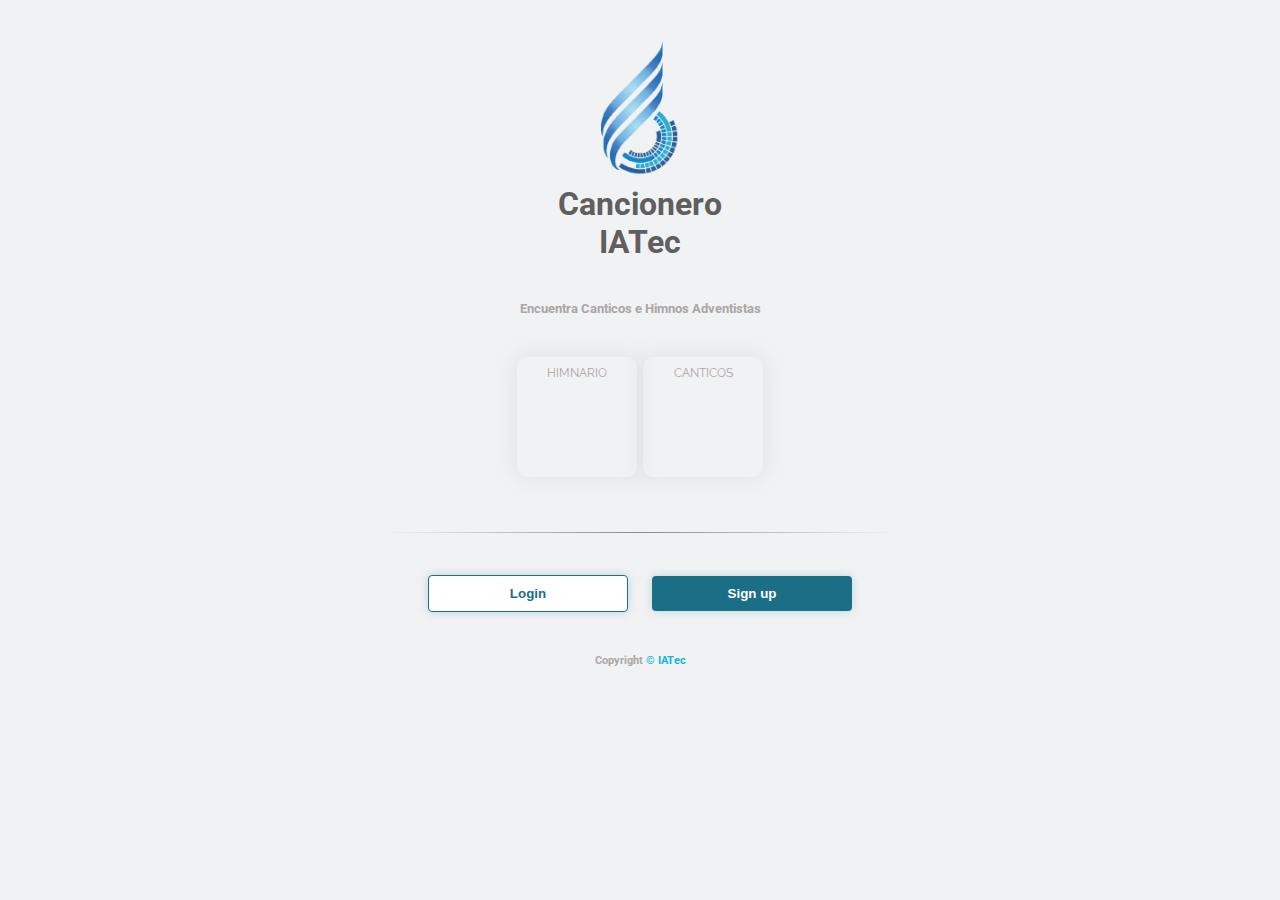
<file: index.html>
<!DOCTYPE html>
<html lang="en">
<head>
	<meta charset="UTF-8">
	<meta name="viewport" content="width=device-width, initial-scale=1.0">
	<link rel="preconnect" href="https://fonts.gstatic.com">
	<link href="https://fonts.googleapis.com/css2?family=Roboto:wght@400;700&display=swap" rel="stylesheet"> 
	<link rel="stylesheet" href="css/estilos.css">
	<link rel="stylesheet" href="css/buscador.css">
	<link rel="stylesheet" href="css/menuInicio.css">
	<link rel="stylesheet" href="css/modal.css">
	<link rel="stylesheet" href="https://cdnjs.cloudflare.com/ajax/libs/font-awesome/5.15.3/css/all.min.css"/>
	<link rel="stylesheet" href="https://maxst.icons8.com/vue-static/landings/line-awesome/line-awesome/1.3.0/css/line-awesome.min.css"/>
    <script src="https://cdn.lordicon.com/xdjxvujz.js"></script>
    <script src="script.js"></script>
	<title>Cancionero IATec</title>

	<!-- PWA desde aqui -->
	<!-- Para pintar de color la barra de navegador de un navegador-->
	<meta name="theme-color" content="#f1f2f3">
	<!-- Para decirle a los navegadores que tu sitio esta optimizado para moviles y que el sitio es amigable -->
	<meta name="MobileOptimized" content="width">
	<meta name="HandheldFriendly" content="true">
	<!-- PWA para apple-->
	<meta name="apple-mobile-web-app-capable" content="yes">
	<meta name="apple-mobile-web-app-status-bar-style" content="black-translucent">
	<!-- icono-->
	<link rel="shortcut icon" type="image/png" href="img/logoIATec.png">
	<!-- Pantalla de inicio-->
	<link rel="apple-touch-icon" href="img/logoIATec.png">
	<link rel="apple-touch-startup-image" href="img/logoIATec.png">
	<!-- importante -->
	<link rel="manifest" href="manifest.json">

</head>
<body>
	<main>
		<h1 class="titulo"> 
			<img src="img/logoIATec.png" width="80px" alt="">
			<br>Cancionero <br> IATec</h1>
		<h5 class="subTitulo">Encuentra Canticos e Himnos Adventistas</h5>
		<div class="main-container">
			<div class="radio-buttons">
			<label class="custom-radio">
				<input type="radio" name="radio" />
				<a href="#modal" style="text-decoration: none;">
					<span class="radio-btn">
						<i class="las la-check"></i>
						<div class="hobbies-icon">
							<lord-icon src="https://cdn.lordicon.com/mmspidej.json" trigger="loop"
								colors="primary:#545454,secondary:#1a6e86" style="width:80px;height:80px">
							</lord-icon>
							<h3>HIMNARIO</h3>
						</div>
					</span>
				</a>
			</label>
			<label class="custom-radio">
				<input type="radio" name="radio" />
				<a href="#modal2" style="text-decoration: none;">
					<span class="radio-btn"><i class="las la-check"></i>
						<div class="hobbies-icon">
							<lord-icon src="https://cdn.lordicon.com/vnxmkidq.json" trigger="loop"
								colors="primary:#545454,secondary:#1a6e86" style="width:80px;height:80px">
							</lord-icon>
							<h3>CANTICOS</h3>
						</div>
					</span>
				</a>
			</label>
			</div>
			<hr class="style14">
		  </div>
	</main>

	<div id="modal" class="overlay">
		<div class="modal">
			<a href="#" class="close">&times;</a>
			<div class="content">
				<h1 style="color:white">HIMNARIO</h1><br>
			</div>
			<div class="content-2">
				<!-- <h1>HIMNARIO</h1><br> -->
				<br><br><br><p>SELECCIONA SI QUIERES VERLO CON LETRA Y ACORDES O SOLO LETRA
				</p><br>
				<div class="container">
					<div>
					  <a href="Himnario/index.html"><button class="login">ACORDES</button></a>
					  <a href="Himnario/index.html"><button class="login">SOLO LETRA</button></a>
					</div>
				  </div>
			</div>
		</div>
	</div>

	<div id="modal2" class="overlay">
		<div class="modal">
			<a href="#" class="close">&times;</a>
			<div class="content">
				<h1 style="color:white">CANTICOS</h1><br>
			</div>
			<div class="content-2">
				<!-- <h1>HIMNARIO</h1><br> -->
				<br><br><br><p>SELECCIONA SI QUIERES VERLO CON LETRA Y ACORDES O SOLO LETRA
				</p><br>
				<div class="container">
					<div>
					  <a href="Canticos/index.html"><button class="registrar">ACORDES</button></a>
					  <a href="Canticos/index.html"><button class="registrar">SOLO LETRA</button></a>
					</div>
				  </div>
			</div>
		</div>
	</div>
	<footer>
		<div class="container">
			<div>
			  <button class="login">Login</button>
			  <button class="registrar">Sign up</button>
			  <h6 class="subTitulo">Copyright <span>© IATec</span> </h6>
			</div>
		  </div>
	</footer>

	<script src="js/categorias.js"></script>
	<script src="js/preguntasFrecuentes.js"></script>

	<!-- Buscador -->
	
	<script>
		const searchBox = document.querySelector(".search-box");
		const searchBtn = document.querySelector(".search-icon");
		const cancelBtn = document.querySelector(".cancel-icon");
		const searchInput = document.querySelector("input");
		const searchData = document.querySelector(".search-data");
		searchBtn.onclick =()=>{
		  searchBox.classList.add("active");
		  searchBtn.classList.add("active");
		  searchInput.classList.add("active");
		  cancelBtn.classList.add("active");
		  searchInput.focus();
		  if(searchInput.value != ""){
			var values = searchInput.value;
			searchData.classList.remove("active");
		  }else{
			searchData.textContent = "";
		  }
		}
		cancelBtn.onclick =()=>{
		  searchBox.classList.remove("active");
		  searchBtn.classList.remove("active");
		  searchInput.classList.remove("active");
		  cancelBtn.classList.remove("active");
		  searchData.classList.toggle("active");
		  searchInput.value = "";
		}
	  </script>
</body>
</html>
</file>
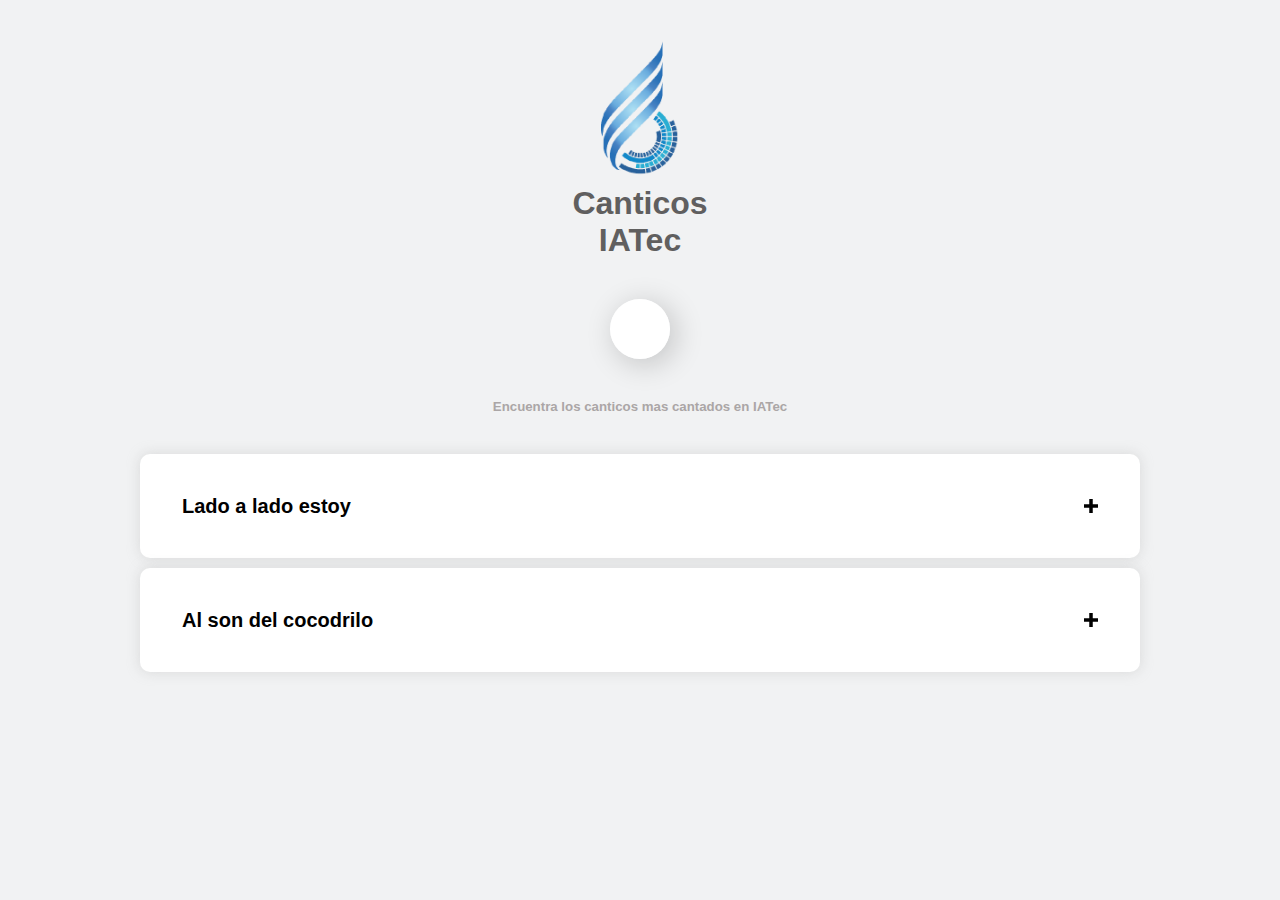
<file: Canticos/index.html>
<!DOCTYPE html>
<html lang="en">
<head>
	<meta charset="UTF-8">
	<meta name="viewport" content="width=device-width, initial-scale=1.0">
	<link rel="preconnect" href="https://fonts.gstatic.com">
	<link href="https://fonts.googleapis.com/css2?family=Roboto:wght@400;700&display=swap" rel="stylesheet"> 
	<link rel="stylesheet" href="../css/estilos.css">
	<link rel="stylesheet" href="../css/buscador.css">
	<link rel="stylesheet" href="https://cdnjs.cloudflare.com/ajax/libs/font-awesome/5.15.3/css/all.min.css"/><link
	rel="stylesheet"
	href="https://maxst.icons8.com/vue-static/landings/line-awesome/line-awesome/1.3.0/css/line-awesome.min.css"
  />
	<title>Cancionero IATec</title>
	<script src="https://cdn.lordicon.com/xdjxvujz.js"></script>
</head>
<body>
	<main>
		<h1 class="titulo"> 
			<img src="../img/logoIATec.png" width="80px" alt="">
			<br>Canticos <br> IATec</h1>
		<div class="buscador">
			<div class="search-box">
				<input type="text" placeholder="Busquemos..">
				<div class="search-icon">
				  <i class="fas fa-search"></i>
				</div>
				  <div class="cancel-icon">
				  <i class="fas fa-times"></i>
				</div>
				  <div class="search-data">
				 </div>
			</div>
		</div>
		<h5 class="subTitulo">Encuentra los canticos mas cantados en IATec</h5>

        <div class="preguntas">
            <div class="contenedor-preguntas activo" data-categoria="himnario">
                <div class="contenedor-pregunta">
					<p class="pregunta">Lado a lado estoy<img src="../img/suma.svg" alt="Abrir Respuesta" /></p>
					<p class="respuesta">Lorem ipsum, dolor sit amet consectetur adipisicing elit. Lorem ipsum, dolor sit amet consectetur adipisicing elit. Voluptatum laborum porro voluptates, sequi aliquam mollitia! <br><br>  Nostrum eius iure sapiente, voluptates soluta adipisci, perferendis voluptatibus eligendi vel saepe harum. Consectetur, doloribus.adipisicing elit.</p>
				</div>
				<div class="contenedor-pregunta">
					<p class="pregunta">Al son del cocodrilo <img src="../img/suma.svg" alt="Abrir Respuesta" /></p>
					<p class="respuesta">Lorem ipsum, dolor sit amet consectetur adipisicing elit. Lorem ipsum, dolor sit amet consectetur adipisicing elit. Voluptatum laborum porro voluptates, sequi aliquam mollitia! <br><br>  Nostrum eius iure sapiente, voluptates soluta adipisci, perferendis voluptatibus eligendi vel saepe harum. Consectetur, doloribus.adipisicing elit.</p>
				</div>
            </div>
        </div>
	  
	</main>


	<script src="../js/categorias.js"></script>
	<script src="../js/preguntasFrecuentes.js"></script>



    <script>
        const searchBox = document.querySelector(".search-box");
        const searchBtn = document.querySelector(".search-icon");
        const cancelBtn = document.querySelector(".cancel-icon");
        const searchInput = document.querySelector("input");
        const searchData = document.querySelector(".search-data");
        searchBtn.onclick =()=>{
          searchBox.classList.add("active");
          searchBtn.classList.add("active");
          searchInput.classList.add("active");
          cancelBtn.classList.add("active");
          searchInput.focus();
          if(searchInput.value != ""){
            var values = searchInput.value;
            searchData.classList.remove("active");
            // searchData.innerHTML = "You just typed " + "<span style='font-weight: 500;'>" + values + "</span>";
          }else{
            searchData.textContent = "";
          }
        }
        cancelBtn.onclick =()=>{
          searchBox.classList.remove("active");
          searchBtn.classList.remove("active");
          searchInput.classList.remove("active");
          cancelBtn.classList.remove("active");
          searchData.classList.toggle("active");
          searchInput.value = "";
        }
      </script>
</body>
</html>
</file>
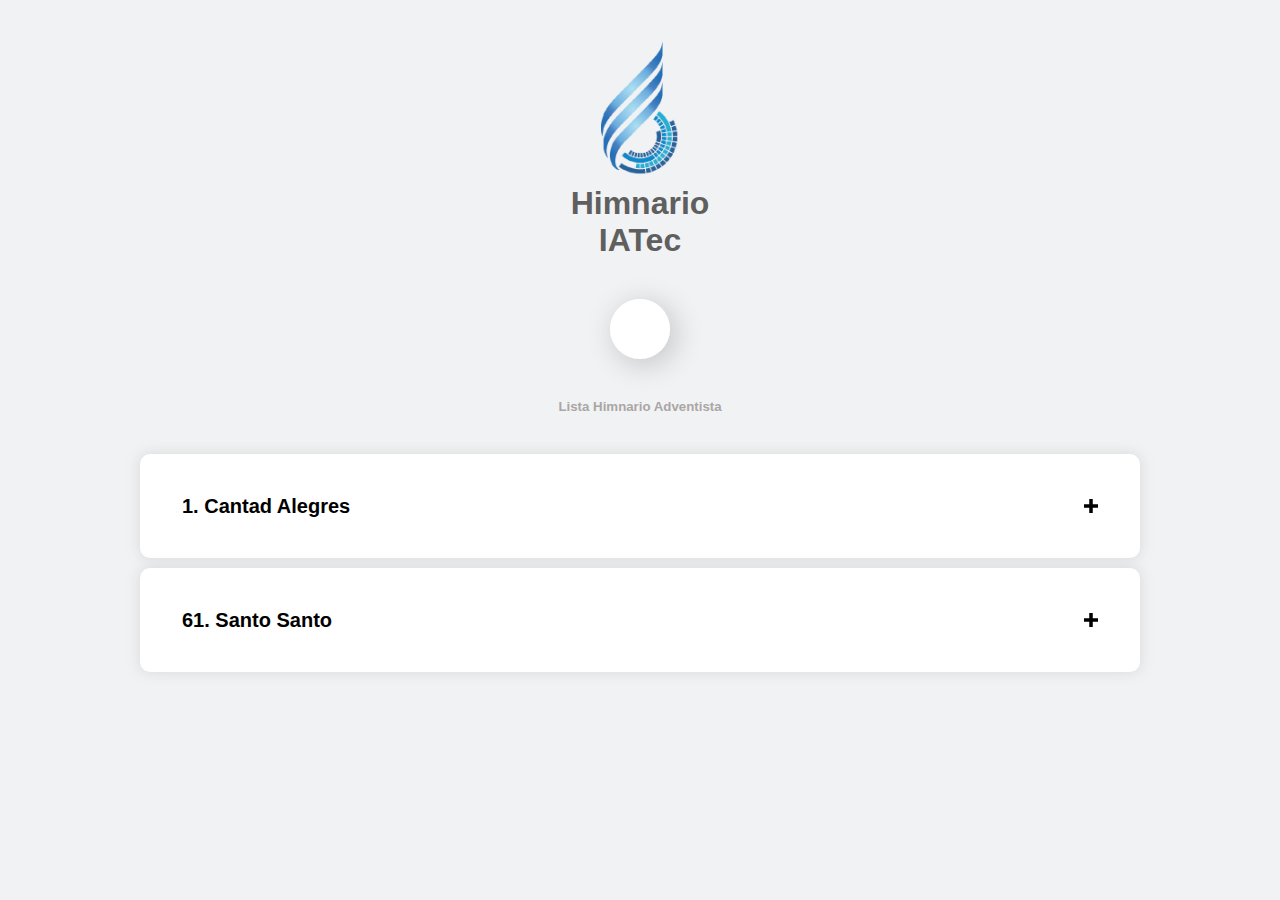
<file: Himnario/index.html>
<!DOCTYPE html>
<html lang="en">
<head>
	<meta charset="UTF-8">
	<meta name="viewport" content="width=device-width, initial-scale=1.0">
	<link rel="preconnect" href="https://fonts.gstatic.com">
	<link href="https://fonts.googleapis.com/css2?family=Roboto:wght@400;700&display=swap" rel="stylesheet"> 
	<link rel="stylesheet" href="../css/estilos.css">
	<link rel="stylesheet" href="../css/buscador.css">
	<link rel="stylesheet" href="https://cdnjs.cloudflare.com/ajax/libs/font-awesome/5.15.3/css/all.min.css"/><link
	rel="stylesheet"
	href="https://maxst.icons8.com/vue-static/landings/line-awesome/line-awesome/1.3.0/css/line-awesome.min.css"
  />
	<title>Cancionero IATec</title>
	<script src="https://cdn.lordicon.com/xdjxvujz.js"></script>
</head>
<body>
	<main>
		<h1 class="titulo"> 
			<img src="../img/logoIATec.png" width="80px" alt="">
			<br>Himnario <br>  IATec</h1>
		<div class="buscador">
			<div class="search-box">
				<input type="text" placeholder="Busquemos..">
				<div class="search-icon">
				  <i class="fas fa-search"></i>
				</div>
				  <div class="cancel-icon">
				  <i class="fas fa-times"></i>
				</div>
				  <div class="search-data">
				 </div>
			</div>
		</div>
		<h5 class="subTitulo">Lista Himnario Adventista</h5>
        <div class="preguntas">
            <div class="contenedor-preguntas activo" data-categoria="himnario">
                <div class="contenedor-pregunta">
                    <p class="pregunta">1. Cantad Alegres <img src="../img/suma.svg" alt="Abrir Respuesta" /></p>
                    <p class="respuesta">Lorem ipsum, dolor sit amet consectetur adipisicing elit. Lorem ipsum, dolor sit amet consectetur adipisicing elit. Voluptatum laborum porro voluptates, sequi aliquam mollitia! <br><br>  Nostrum eius iure sapiente, voluptates soluta adipisci, perferendis voluptatibus eligendi vel saepe harum. Consectetur, doloribus.adipisicing elit.</p>
                </div>
                <div class="contenedor-pregunta">
                    <p class="pregunta">61. Santo Santo <img src="../img/suma.svg" alt="Abrir Respuesta" /></p>
                    <p class="respuesta">Lorem ipsum, dolor sit amet consectetur adipisicing elit. Lorem ipsum, dolor sit amet consectetur adipisicing elit. Voluptatum laborum porro voluptates, sequi aliquam mollitia! <br><br>  Nostrum eius iure sapiente, voluptates soluta adipisci, perferendis voluptatibus eligendi vel saepe harum. Consectetur, doloribus.adipisicing elit.</p>
                </div>
            </div>
        </div>
	</main>
	<script src="../js/categorias.js"></script>
	<script src="../js/preguntasFrecuentes.js"></script>


    <script>
        const searchBox = document.querySelector(".search-box");
        const searchBtn = document.querySelector(".search-icon");
        const cancelBtn = document.querySelector(".cancel-icon");
        const searchInput = document.querySelector("input");
        const searchData = document.querySelector(".search-data");
        searchBtn.onclick =()=>{
          searchBox.classList.add("active");
          searchBtn.classList.add("active");
          searchInput.classList.add("active");
          cancelBtn.classList.add("active");
          searchInput.focus();
          if(searchInput.value != ""){
            var values = searchInput.value;
            searchData.classList.remove("active");
            // searchData.innerHTML = "You just typed " + "<span style='font-weight: 500;'>" + values + "</span>";
          }else{
            searchData.textContent = "";
          }
        }
        cancelBtn.onclick =()=>{
          searchBox.classList.remove("active");
          searchBtn.classList.remove("active");
          searchInput.classList.remove("active");
          cancelBtn.classList.remove("active");
          searchData.classList.toggle("active");
          searchInput.value = "";
        }
      </script>
</body>
</html>
</file>
<file: css/estilos.css>
:root {
	--primario: #1a6e86;
	--gris-claro: #B8B8B8;
	--sombra: 0 0 13px 0 rgba(185, 185, 185, 0.822);
	--sombraContent: 0 0 13px 0 rgba(185, 185, 185, 0.438);
}

* {
	box-sizing: border-box;
	margin: 0;
	padding: 0;
}

body {
	/* background: #ccd1d5; */
	background: #f1f2f3;
	font-family: 'Roboto', sans-serif;
}

main {
	max-width: 1000px;
	width: 90%;
	margin: 40px auto;
}

.titulo {
	/* color: #ffffff; */
	color: #605f5f;
	font-weight: 700;
	text-align: center;
	margin: 40px 0;
}

.subTitulo {
	/* color: #ffffff; */
	color: #aba6a6;
	font-weight: 700;
	text-align: center;
	margin: 40px 0;
}

hr.style14 { 
    border: 0; 
    height: 1px; 
    width: 50%;
    margin-top: 50px;
    background-image: -webkit-linear-gradient(left, #f0f0f0, #8c8b8b, #f0f0f0);
    background-image: -moz-linear-gradient(left, #f0f0f0, #8c8b8b, #f0f0f0);
    background-image: -ms-linear-gradient(left, #f0f0f0, #8c8b8b, #f0f0f0);
    background-image: -o-linear-gradient(left, #f0f0f0, #8c8b8b, #f0f0f0); 
  }

/*! =================================================*/
/*! ============= Categorias ============= */
/*! =================================================*/
.categorias {
	display: grid;
	grid-template-columns: repeat(4, 1fr);
	gap: 10px;
	margin-bottom: 60px;
}

.categoria {
	cursor: pointer;
	text-align: center;
	padding: 20px;
	border-radius: 10px;
	background: #fff;
	font-weight: 700;
	color: var(--gris-claro);
	border: 2px solid transparent;
	transition: .3s ease all;
	box-shadow: var(--sombraContent);
}

.categoria:hover {
	box-shadow: var(--sombra);
	color: #000;
}

.categoria:hover path {
	fill: var(--primario);
}

.categoria svg {
	width: 64px;
	margin-bottom: 10px;
}

.categoria path {
	fill: var(--gris-claro);
	transition: .3s ease all;
}

.categoria.activa {
	border: 2px solid var(--primario);
	color: #000;
}

.categoria.activa path {
	fill: var(--primario);
}

/*! =================================================*/
/*! ============= Contenedor Preguntas ============= */
/*! =================================================*/
.contenedor-preguntas {
	display: none;
	grid-template-columns: 1fr;
	gap: 10px;
}

.contenedor-preguntas.activo {
	display: grid;
}

.contenedor-pregunta {
	background: #fff;
	padding: 40px;
	border: 2px solid transparent;
	border-radius: 10px;
	overflow: hidden;
	transition: .3s ease all;
	cursor: pointer;
	box-shadow: var(--sombraContent);
}

.contenedor-pregunta:hover {
	box-shadow: var(--sombra);
}

.contenedor-pregunta.activa {
	border: 2px solid var(--primario);
}

/*! =================================================*/
/*! ============= Preguntas ============= */
/*! =================================================*/
.pregunta {
	font-weight: 700;
	font-size: 20px;
	line-height: 20px;
	display: flex;
	justify-content: space-between;
	align-items: center;
}

.pregunta img {
	width: 14px;
}

.respuesta {
	color: #808080;
	line-height: 30px;
	max-height: 0;
	opacity: 0;
	transition: .3s ease all;
}

.contenedor-pregunta.activa .respuesta {
	opacity: 1;
	margin-top: 20px;
}

.contenedor-pregunta.activa img {
	transform: rotate(45deg);
}

/*! =================================================*/
/*! ============= Botones Login ============= */
/*! =================================================*/

.container {
    /* min-height: 100vh; */
    justify-content: center;
    align-items: center;
    display: flex;
    text-align: center;
  }
  
  .container div > h6 span {
    color: #0fb5e3;
  }
  
  
  button {
    cursor: pointer;
    border: 0;
    border-radius: 4px;
    font-weight: 600;
    margin: 2px 10px;
    width: 200px;
    padding: 10px 0;
    box-shadow: 0 0 10px #1a6e8639;
    transition: 0.4s;
  }
  
  .registrar {
    color: white;
    background-color: #1a6e86;
  }
  
  .login {
    color: #1a6e86;
    background-color: rgba(255, 255, 255, 1);
    border: 1px solid #1a6e86;
  }
  
  button:hover {
    color: white;
    width:200px;
    box-shadow: 0 0 10px #1a6e86;
    background-color: #1a6e86;
  }
  


/*! =================================================*/
/*! ============= Responsive Design ============= */
/*! =================================================*/
@media screen and (max-width: 820px){
	.categorias {
		grid-template-columns: 1fr 1fr;
	}

	.categoria {
		padding: 10px;
		display: flex;
		align-items: center;
		justify-content: center;
		border-radius: 5px;
	}

	.categoria svg {
		width: 20px;
		margin-right: 10px;
		margin-bottom: 0;
	}
}

@media screen and (max-width: 200px){
	.categorias {
		grid-template-columns: 1fr;
	}
}
</file>
<file: css/buscador.css>
@import url('https://fonts.googleapis.com/css?family=Poppins:400,500,600,700&display=swap');
@import url(http://fonts.googleapis.com/css?family=Raleway:200,400,700);

@font-face {
	font-weight: normal;
	font-style: normal;
	font-family: 'codropsicons';
	src:url('../fonts/codropsicons/codropsicons.eot');
	src:url('../fonts/codropsicons/codropsicons.eot?#iefix') format('embedded-opentype'),
		url('../fonts/codropsicons/codropsicons.woff') format('woff'),
		url('../fonts/codropsicons/codropsicons.ttf') format('truetype'),
		url('../fonts/codropsicons/codropsicons.svg#codropsicons') format('svg');
}

.buscador{
  display: grid;
  height: 100%;
  place-items: center;
}
::selection{
  color: #fff;
  background: #184b6b;
}
.search-box{
  position: relative;
  height: 60px;
  width: 60px;
  border-radius: 50%;
  box-shadow: 5px 5px 30px rgba(0,0,0,.2);
  transition: all 0.5s cubic-bezier(0.68, -0.55, 0.265, 1.55);
}
.search-box.active{
  width: 290px;
}
.search-box input{
  width: 100%;
  height: 100%;
  border: none;
  border-radius: 50px;
  background: #fff;
  color: #b8b8b8;
  outline: none;
  padding: 0 60px 0 20px;
  font-size: 15px;
  opacity: 0;
  transition: all 0.5s cubic-bezier(0.68, -0.55, 0.265, 1.55);
}
.search-box input.active{
  opacity: 1;
}
.search-box input::placeholder{
  color: #a6a6a6;
}
.search-box .search-icon{
  position: absolute;
  right: 0px;
  top: 50%;
  transform: translateY(-50%);
  height: 60px;
  width: 60px;
  background: #fff;
  border-radius: 50%;
  text-align: center;
  line-height: 60px;
  font-size: 22px;
  color: #1a6e86;
  cursor: pointer;
  z-index: 1;
  transition: all 0.5s cubic-bezier(0.68, -0.55, 0.265, 1.55);
}
.search-box .search-icon.active{
  right: 5px;
  height: 50px;
  line-height: 50px;
  width: 50px;
  font-size: 20px;
  background: #1a6e86;
  color: #fff;
  transform: translateY(-50%) rotate(360deg);
}
.search-box .cancel-icon{
  position: absolute;
  right: 20px;
  top: 50%;
  transform: translateY(-50%);
  font-size: 25px;
  color: #1a6e86;
  cursor: pointer;
  transition: all 0.5s 0.2s cubic-bezier(0.68, -0.55, 0.265, 1.55);
}
.search-box .cancel-icon.active{
  right: -35px;
  transform: translateY(-50%) rotate(360deg);
}
.search-box .search-data{
  text-align: center;
  padding-top: 7px;
  color: #fff;
  font-size: 18px;
  word-wrap: break-word;
}
.search-box .search-data.active{
  display: none;
}
</file>
<file: css/menuInicio.css>
.main-container {
    /* height: 100vh; */
    display: flex;
    align-items: center;
    justify-content: center;
    flex-direction: column;
  }

  .radio-buttons {
    width: 100%;
    margin: 0 auto;
    text-align: center;
  }

  .custom-radio input {
    display: none;
  }

  .radio-btn {
    margin: 1px;
    width: 120px;
    height: 120px;
    border: 3px solid transparent;
    display: inline-block;
    border-radius: 10px;
    position: relative;
    text-align: center;
    box-shadow: 0 0 20px #c3c3c367;
    cursor: pointer;
  }

  .radio-btn > i {
    color: #ffffff;
    background-color: #1a6e86;
    font-size: 20px;
    position: absolute;
    top: -15px;
    left: 50%;
    transform: translateX(-50%) scale(4);
    border-radius: 50px;
    padding: 3px;
    transition: 0.2s;
    pointer-events: none;
    opacity: 0;
  }

  .radio-btn .hobbies-icon {
    width: 80px;
    height: 80px;
    position: absolute;
    top: 40%;
    left: 50%;
    transform: translate(-50%, -50%);
  }

  .radio-btn .hobbies-icon i {
    color: #32608c;
    line-height: 80px;
    font-size: 60px;
  }

  .radio-btn .hobbies-icon h3 {
    color: #aea6a6;
    font-family: "Raleway", sans-serif;
    font-size: 12px;
    font-weight: 400;
    text-transform: uppercase;
  }

  .custom-radio input:checked + .radio-btn {
    border: 3px solid #1a6e86;
  }

  .custom-radio input:checked + .radio-btn > i {
    opacity: 1;
    transform: translateX(-50%) scale(1);
  }
</file>
<file: css/modal.css>
.suscribe{
    position: absolute;
    transform: translate(-50%, -50%);
    left: 50%;
    top: 0%;
    padding: 10px;
    background-color: white;
    color: #5691c8;
    font-weight: bold;
    width: 120px;
    text-align: center;
    border-radius: 20px/50px;
    text-decoration: none;
    cursor: pointer;
    trasition: all 0.4s ease-out;
}
.suscribe:hover{
    background-color: #396288;
    color: white;
}
.overlay{
    position: fixed;
    top: 0;
    bottom: 0;
    left: 0;
    right: 0;
    background: rgba(171, 170, 170, 0.7);
    visibility: hidden;
    opacity: 0;
}
.overlay:target{
    visibility: visible;
    opacity: 1;
}
.modal{
    margin: 250px auto;
    padding: 20px;
    background: white;
    border-radius: 15px;
    width: 80%;
    position: relative;
}
.close{
    position: absolute;
    top: 20px;
    right: 30px;
    transition: all 200ms;
    font-size: 30px;
    font-weight: bold;
    text-decoration: none;
    color: rgb(229, 229, 229);
}
.modal.close:hover{
    color:#5691c8
}
.modal .content{
    height: 100px;
    background-color: #1a6e86;
    margin: -20px;
    padding: 30px;
    border-radius: 15px 15px 0px 0px;
    text-align: center;
}
.content:after{
    content: '';
    position: absolute;
    height: 20px;
    width: 20px;
    background-color: #1a6e86;
    top: 90px;
    left: 48%;/* el posicionamiento del indicador diamante */
    transform: rotateZ(45deg);
}
/* .modal .content{
    height: 30px;
    background-color: #4a8ce9;
    margin: -20px;
    padding: 30px;
    border-radius: 15px 15px 0px 0px;
    text-align: center;
}
.content:after{
    content: '';
    position: absolute;
    height: 20px;
    width: 20px;
    background-color: #4a8ce9;
    top: 80px;
    left: 48%;
    transform: rotateZ(45deg);
}
img{
    margin-top: -100px;
} */
.content-2{
    text-align: center;
}
.content-2 h1{
    color: #053e8a;
    margin-top: 50px;
    margin-bottom: 0px;
}
.content-2 p{
    font-size: 14px;
    color: #756e6e;
}
.input{
    width: 65%;
    padding: 14px;
    display: block;
    margin: 0 auto;
    background: #e0e0e0;
    border: none;
    border-radius: 5px;
}
.send{
    padding: 10px 30px;
    margin: 20px 0px;
    background-color: #1161cb;
    color: white;
    text-transform: uppercase;
    border: none;
    border-radius: 20px;
    margin-bottom: 0px;
}
</file>
